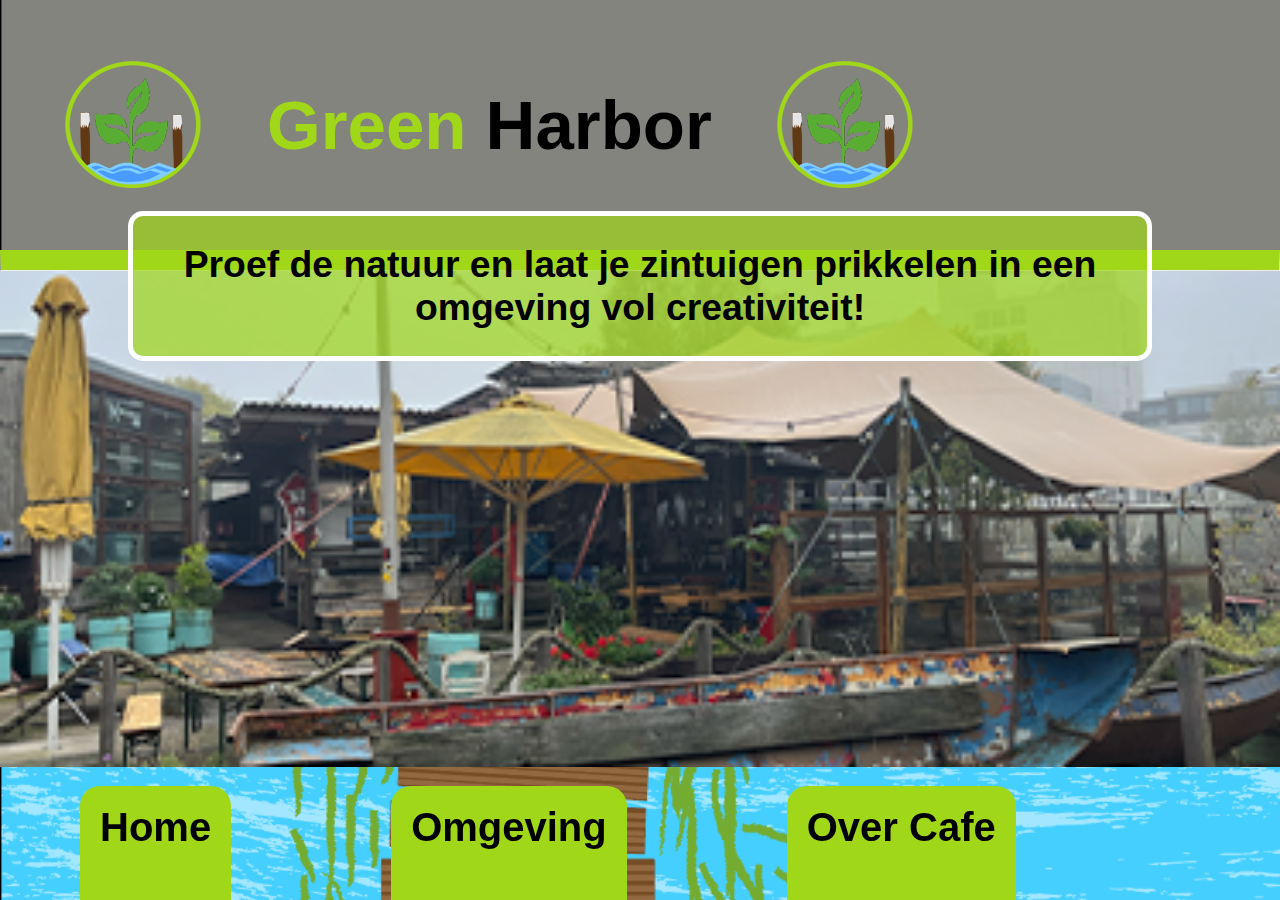
<file: index.html>
<!DOCTYPE html>
<html lang="nl">
<head>
    <meta charset="UTF-8">
    <title>Green Harbor</title>
    <link rel="stylesheet" href="Style.css">


</head>

<body class="home">

    <header>
        
        <img class="logo" src="foto/logokleiner.png" alt="logo green harbor">
        <H1><span class="groen">Green</span> Harbor</H1>
        <img class="logo" src="foto/logokleiner.png" alt="logo green harbor">
        

    
    </header>
<hr>
    <main>

        <img src="foto/fotovancafedeceuvel.png" alt="Cafe de ceuvel">
        
        <h2>Proef de natuur en laat je zintuigen prikkelen in een omgeving vol creativiteit!</h2>

    
    
    </main>

    <footer>
        <nav>
            <ul>
                <li><a href="index.html">Home</a></li>
                <li><a href="Omgeving.html">Omgeving</a></li>
                <li><a href="Over.html">Over Cafe</a></li>
            </ul>
        
        </nav>



    </footer>
    
</body>
</html>
</file>
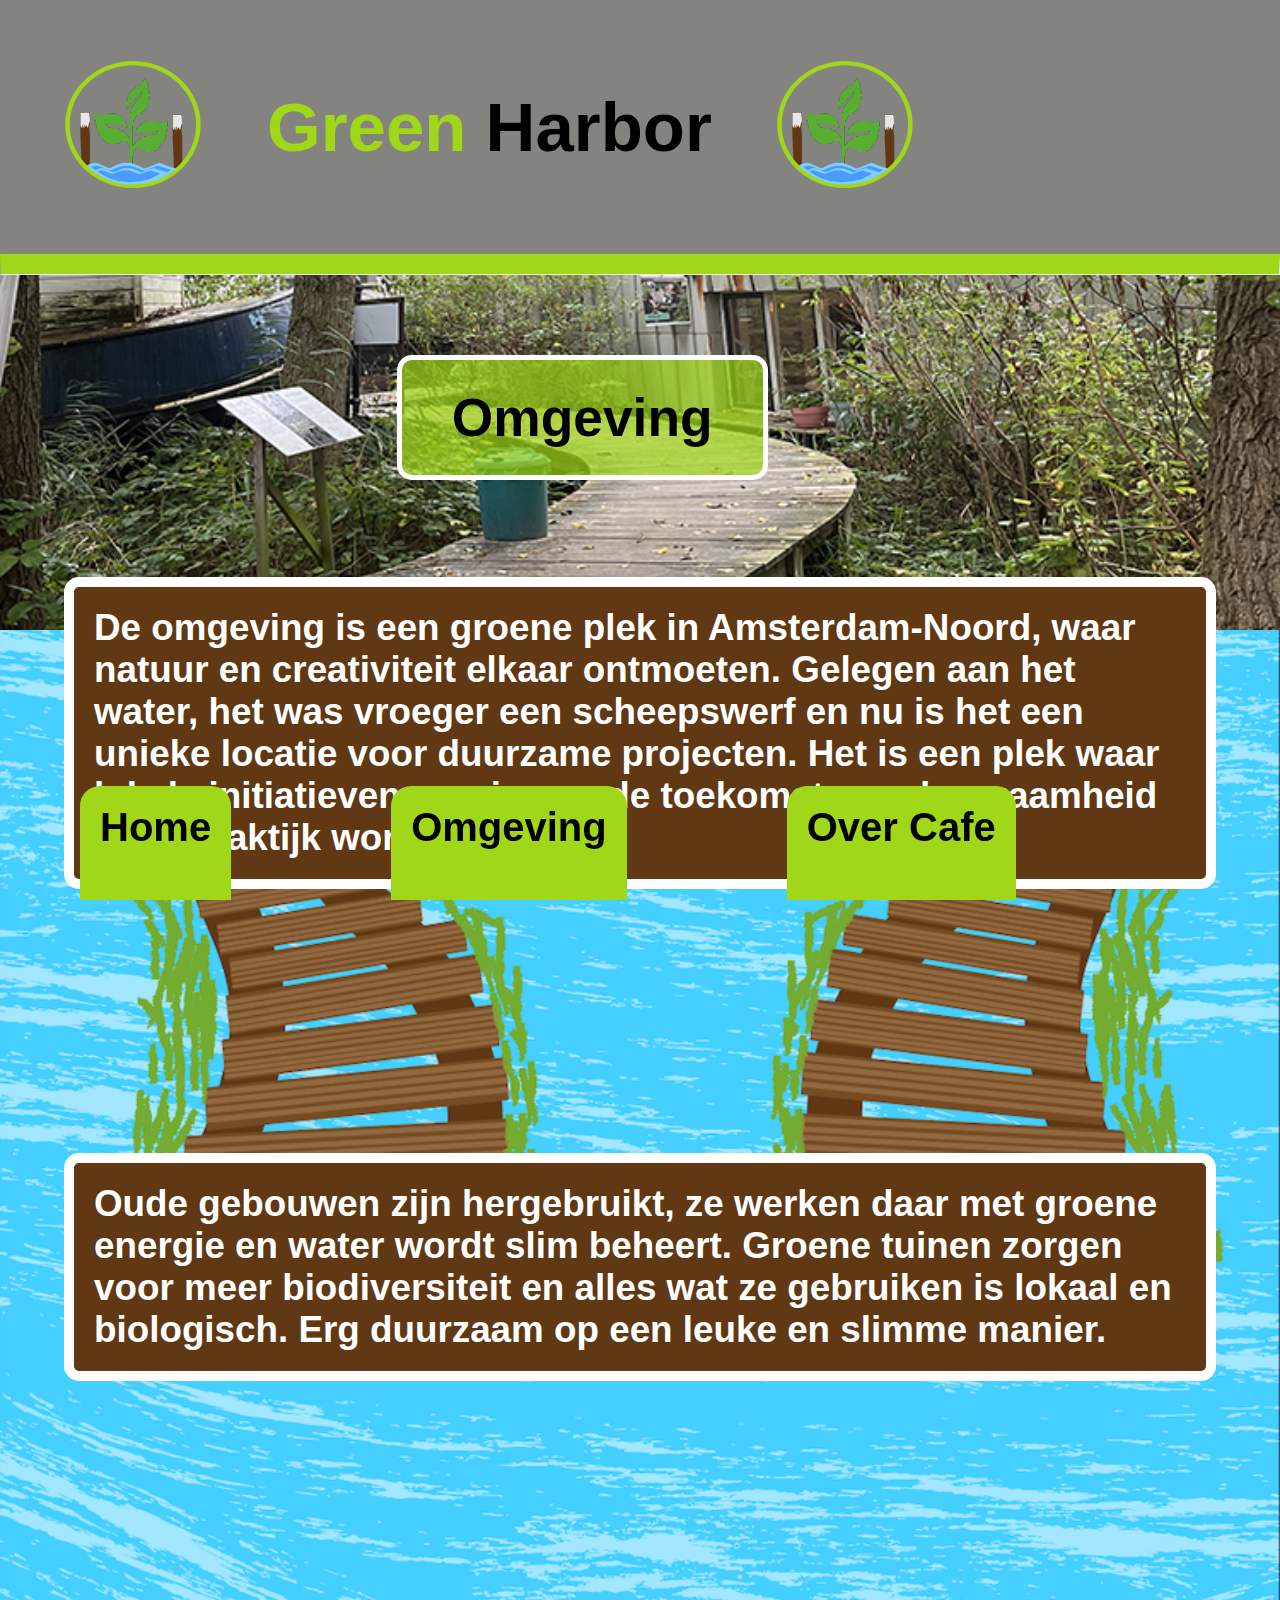
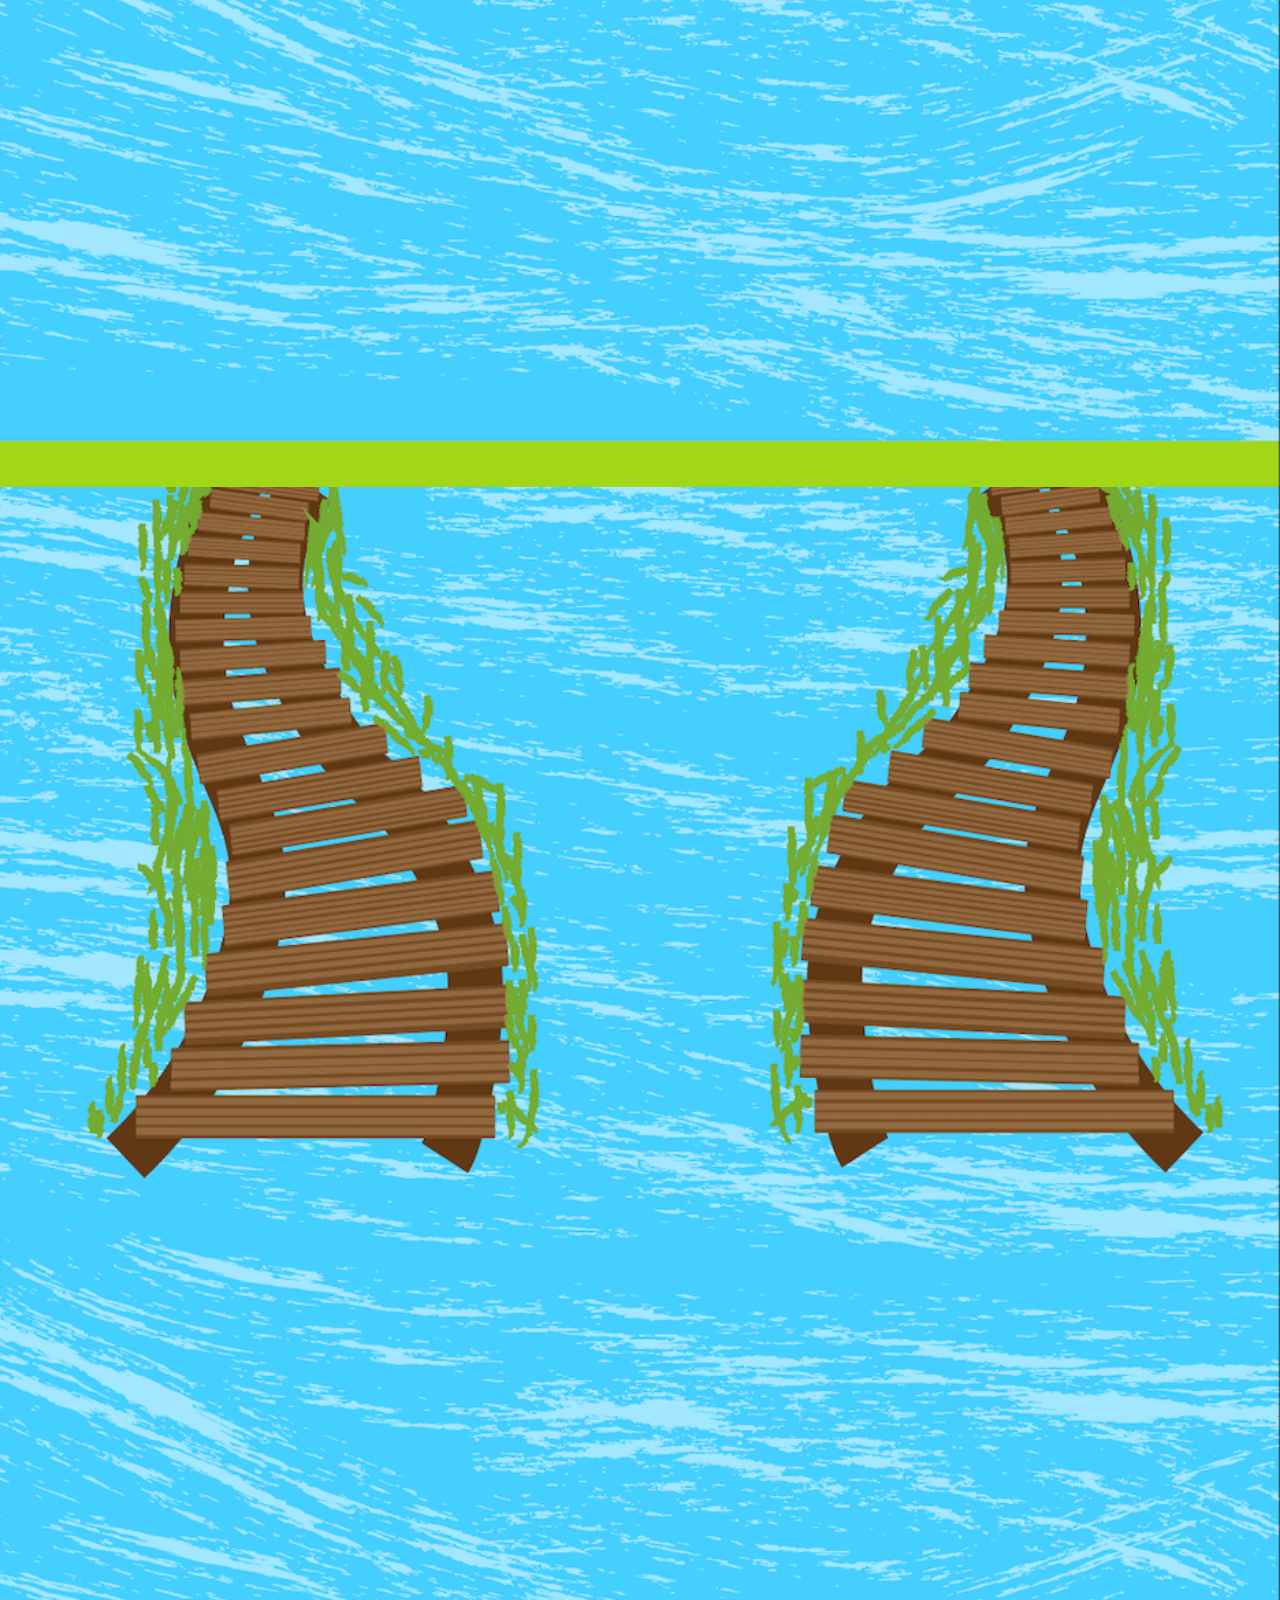
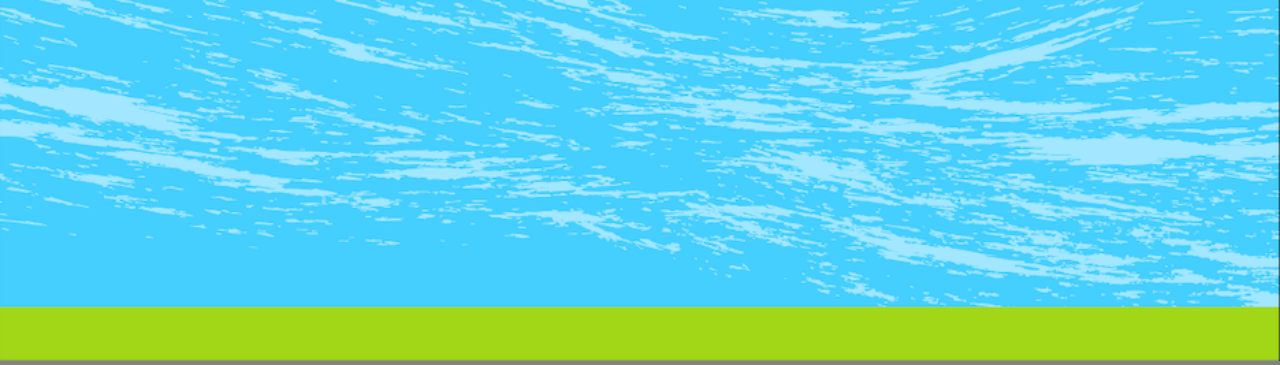
<file: Omgeving.html>
<!DOCTYPE html>
<html lang="nl">
<head>
    <meta charset="UTF-8">
    <title>Omgeving</title> 
    <link rel="stylesheet" href="Style.css">

</head>


<body class="Omgeving">

 <header>

    <a href="index.html">
        <img class="logo" src="foto/logokleiner.png" alt="logo green harbor">
    </a>
    
    <H1><span class="groen">Green</span> Harbor</H1>
    <a href="index.html">
        <img class="logo" src="foto/logokleiner.png" alt="logo green harbor">
    </a>
    
    
 </header>

<hr>

 <main>


    <div class="omgeving">
        <img src="foto/omgeving1.png" alt="foto van de omgeving van de Cafe"> 

        <h2 class="omgeving-titel">Omgeving</h2>

    </div>

    <div class="bruggen-tekst">
        <img src="foto/groenerandomg.png" alt="twee loopbruggen">
   
        <p>De omgeving is een groene plek in Amsterdam-Noord, waar natuur en creativiteit elkaar ontmoeten. Gelegen aan het water, het was vroeger een scheepswerf en nu is het een unieke locatie voor duurzame projecten. Het is een plek waar lokale initiatieven groeien en de toekomst van duurzaamheid in de praktijk wordt gebracht


        </p>

    </div>

    <div class="bruggen-tekst1">
        <img src="foto/groenerandomg.png" alt="twee loopbruggen">

        <p>Oude gebouwen zijn hergebruikt, ze werken daar met groene energie en water wordt slim beheert. Groene tuinen zorgen voor meer biodiversiteit en alles wat ze gebruiken is lokaal en biologisch. Erg duurzaam op een leuke en slimme manier.

        </p>
    </div>

    
 </main>
    
 <footer>
    
    <nav>
        <ul>
            <li><a href="index.html">Home</a></li>
            <li><a href="Omgeving.html">Omgeving</a></li>
            <li><a href="Over.html">Over Cafe</a></li>
        </ul>
    
    </nav>
        
 </footer>




</body>


</html>
</file>
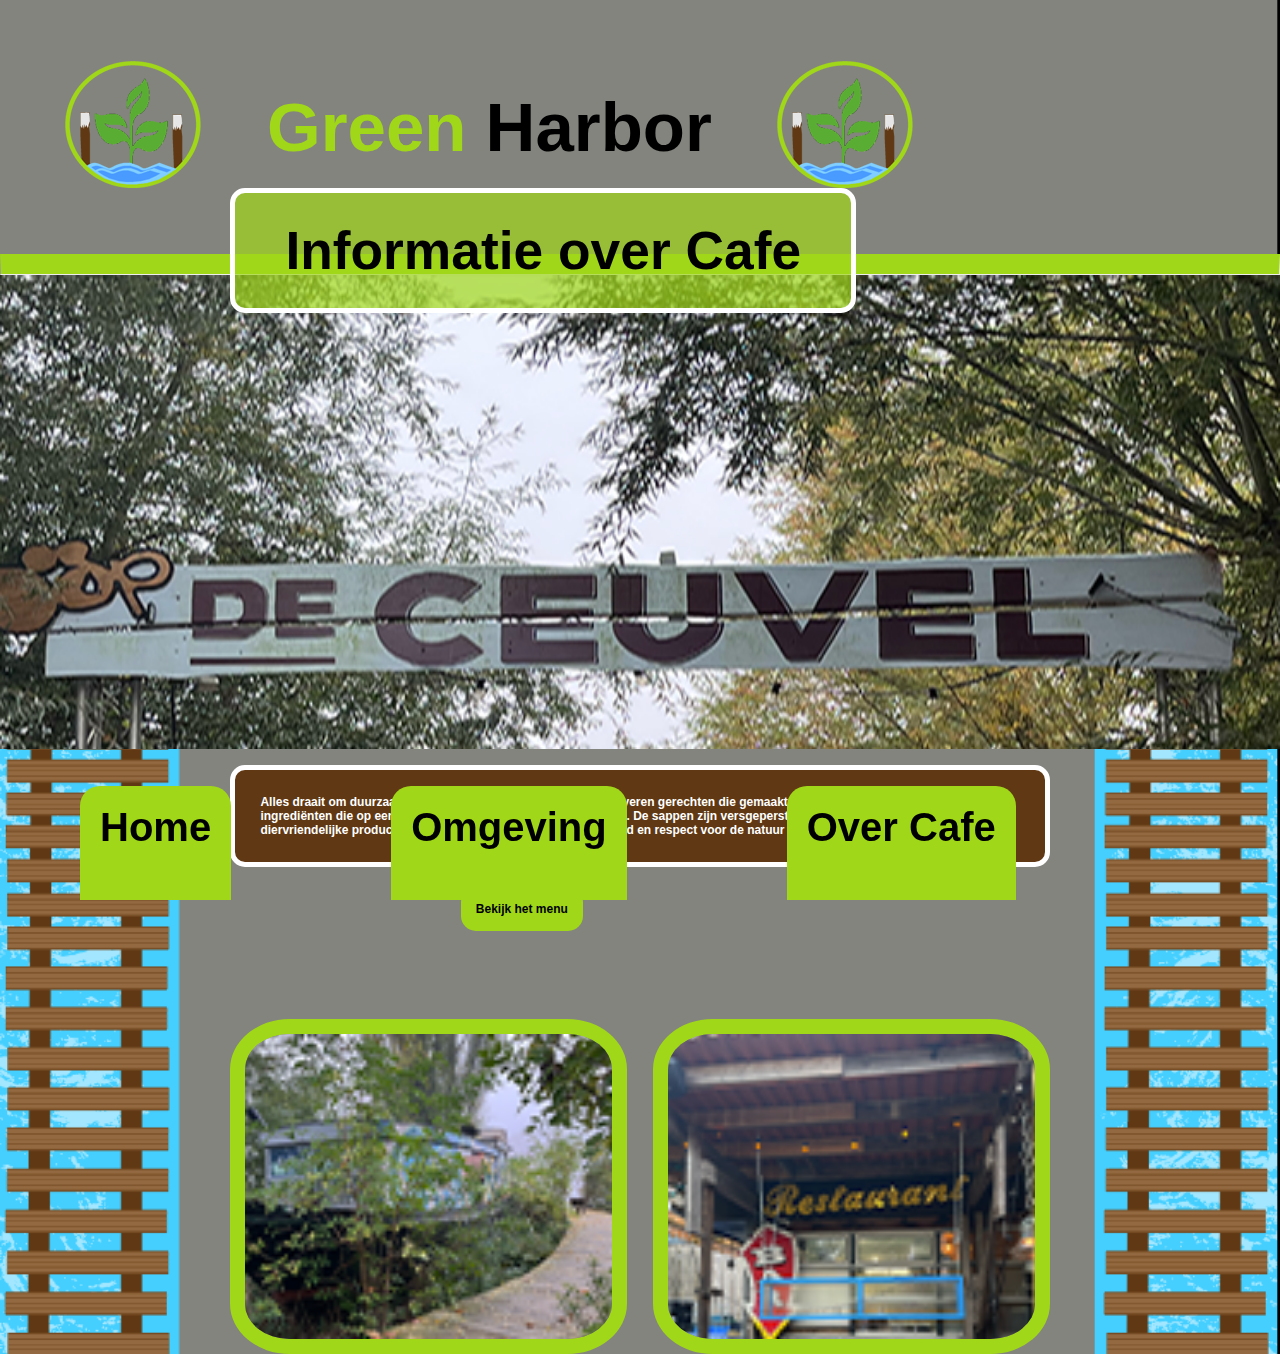
<file: Over.html>
<!DOCTYPE html>
<html lang="nl">
<head>
    <meta charset="UTF-8">
    <title>Over Cafe</title>
    <link rel="stylesheet" href="Style.css">
 
</head>
<body class="Over-Cafe">

<header>

    <a href="index.html">
        <img class="logo" src="foto/logokleiner.png" alt="logo green harbor">
    </a>
    <H1><span class="groen">Green</span> Harbor</H1>
    <a href="index.html">
        <img class="logo" src="foto/logokleiner.png" alt="logo green harbor">
    </a>
    

</header>

<hr>
<main>

    <div class="over-cafe">
        <img src="foto/Fotoovercafe.png" alt="Cafe de ceuvel">

        <h2 class="over-cafe-tekst">Informatie over Cafe</h2>



     </div>
     <div class="over-tekst">

        <p class="tekst-over">Alles draait om duurzaamheid en biologische producten. Ze serveren gerechten die gemaakt zijn van lokale, seizoensgebonden ingrediënten die op een verantwoorde manier zijn geproduceerd. De sappen zijn versgeperst en ze kiezen voor biologische en diervriendelijke producten. De maaltijden worden met zorg bereid en respect voor de natuur en milieu.

        </p>

        <a href="https://deceuvel.nl/nl/cafe/menu/">Bekijk het menu</a>

    </div>


    <div class="fotogallerij">

        <img class="foto1" src="foto/fotoover2.png" alt="woonboot">
        <img class="foto2" src="foto/fotoovercafe1.png" alt="restaurant cafe de ceuvel">

    </div>
</main>

<footer>

    <nav>
        <ul>
            <li><a href="index.html">Home</a></li>
            <li><a href="Omgeving.html">Omgeving</a></li>
            <li><a href="Over.html">Over Cafe</a></li>
        </ul>
    
    </nav>

</footer>


    
</body>
</html>
</file>
<file: Style.css>
body {
    margin: 0%;
}


h1 {
    font-size: 69px;
    text-align: center;
}

hr {
    margin: 0%;
    border-top: 20px solid #A0D718; 
}

img {
    margin: 0%;
    width: 100%;  
}


h2 {     
    font-size: 28pt;
    position: absolute;
    top: 20%;
    margin-left: 10%;
    margin-right: 10%;
    padding-top: 27px;
    padding-bottom: 27px;
    padding-left: 10px;
    padding-right: 10px;
    background-color: #A0D718;
    background-color: rgba(160, 215, 24, 0.70);
    color: black;
    border: 5px solid #ffffff;
    text-align: center;
    border-radius: 15px;

}

.homepagina {
    width: 100%;
    height: auto;
}




li a {
    color: black;
    text-decoration: none;
}

.omgeving {
    width: 100%;
    height: auto;
    position: relative;
}

.omgeving-titel {
    font-size: 40pt;
    position: absolute;
    top: 10%;
    left: 21%;
    padding: 27px;
    background-color: #A0D718;
    background-color: rgba(160, 215, 24, 0.70);
    color: black;
    text-align: center;
    padding-left: 50px;
    padding-right: 50px;
    border: 5px solid #ffffff;
}


.bruggen-tekst {
    width: 100%;
    height: auto;
}

.bruggen-tekst img {
    margin-top: -1%;
    width: 100%;
}

.bruggen-tekst p {

    position: absolute;
    top: 60%;
    background-color: #603813; 
    text-align: center;
    color:white;
    margin-left: 5%;
    margin-right: 5%;
    border-radius: 15px;
    font-size: 2.3rem;
    padding: 20px;
    border: 10px solid #ffffff;
    text-align: left;
    

}
.bruggen-tekst1 {
    width: 100%;
    height: auto;
}

.bruggen-tekst1 img {
    margin-top: -1%;
    width: 100%;
}

.bruggen-tekst1 p {
    position: absolute;
    top: 124%;
    background-color: #603813; 
    text-align: center;
    color:white;
    margin-left: 5%;
    margin-right: 5%;
    border-radius: 15px;
    font-size: 2.3rem;
    padding: 20px;
    border: 10px solid #ffffff;
    text-align: left;
    

}

.over-cafe {
    width: 100%;
    height: auto;
}

.over-cafe-tekst {

    font-size: 40pt;
    position: absolute;
    top: 16%;
    left: 8%;
    padding: 27px;
    background-color: #A0D718;
    background-color: rgba(160, 215, 24, 0.70);
    color: black;
    text-align: center;
    padding-left: 50px;
    padding-right: 50px;
    border: 5px solid #ffffff;

}

.over-tekst p {
    background-color: #603813; 
    margin-left: 18%;
    margin-right: 18%;
    font-size: 9pt;
    padding: 25px;
    text-align: left;
    margin-bottom: 2.5%;
    border: 5px solid #ffffff;


}

.over-tekst a {

    color: black;
    text-decoration: none;
    font-size: 9pt;
    background-color: #A0D718;
    margin-left: 36%;
    padding: 15px;
    border-radius: 15px;
    transition: background-color 0.9s ease, color 0.9s ease;
}

.over-tekst a:hover {
    background-color: #ffffff;
    color: black;

}





.fotogallerij {
    margin-top: 8%;
    display: flex; 
   
}

.foto1 {
    margin-left: 18%;
    margin-right: 1%;
    border-radius: 15%;
    border: 15px solid #A0D718;
    transition: transform 0.2s ease-in-out;


}
.foto2 {
    margin-right: 18%;
    margin-left: 1%;
    border-radius: 15%;
    border: 15px solid #A0D718;
    transition: transform 0.2s ease-in-out;
}

.foto1:hover {
    transform: scale(1.3);

}
.foto2:hover {
    transform: scale(1.3);

}

header {
    display: flex;
    align-items: center;
}


.logo {
    max-height: 100%;
    width: auto;
    padding: 0%;
}
  



.groen {
    color: #A0D718; 

}


p {
    background-color: #603813; 
    text-align: center;
    color:white;
    margin-left: 5%;
    margin-right: 5%;
    border-radius: 15px;
    font-size: 1.2rem;
    padding: 20px;
    


}

body.home {
    background-image: url(foto/Grijzeachtergrond.png);
    background-size: cover;
    font-family: 'Nunito', sans-serif;
    font-weight: 900;


}

body.Omgeving {
    background-color: #83847F;
    background-size: cover;
    font-family: 'Nunito', sans-serif;
    font-weight: 900;

}

body.Over-Cafe {
    background-image: url(foto/grijzeachtergrondovercafe.png);
    background-size: cover;
    font-family: 'Nunito', sans-serif;
    font-weight: 900;

}
nav ul {
    font-size: 35px;
    display: flex;
    position:fixed; bottom: 0;
    list-style-type: none;
    margin-bottom: 0%;
    margin-top: 10%;
    width: 100%;
    max-width: fit-content;
    justify-content: center;
    padding: 0%;
}

nav li {
    font-size: 30pt;
    margin: 0 80px;
    background-color: #A0D718;
    padding-top: 19px;
    padding-bottom: 50px;
    padding-left: 20px;
    padding-right: 20px;
    width: 100%;
   border-top-left-radius: 20px;
   border-top-right-radius: 20px;
   white-space: nowrap;
}

nav a {
    transition: color 0.2s ease; 

}

nav a:active {
    color: #ffffff;
}
</file>
